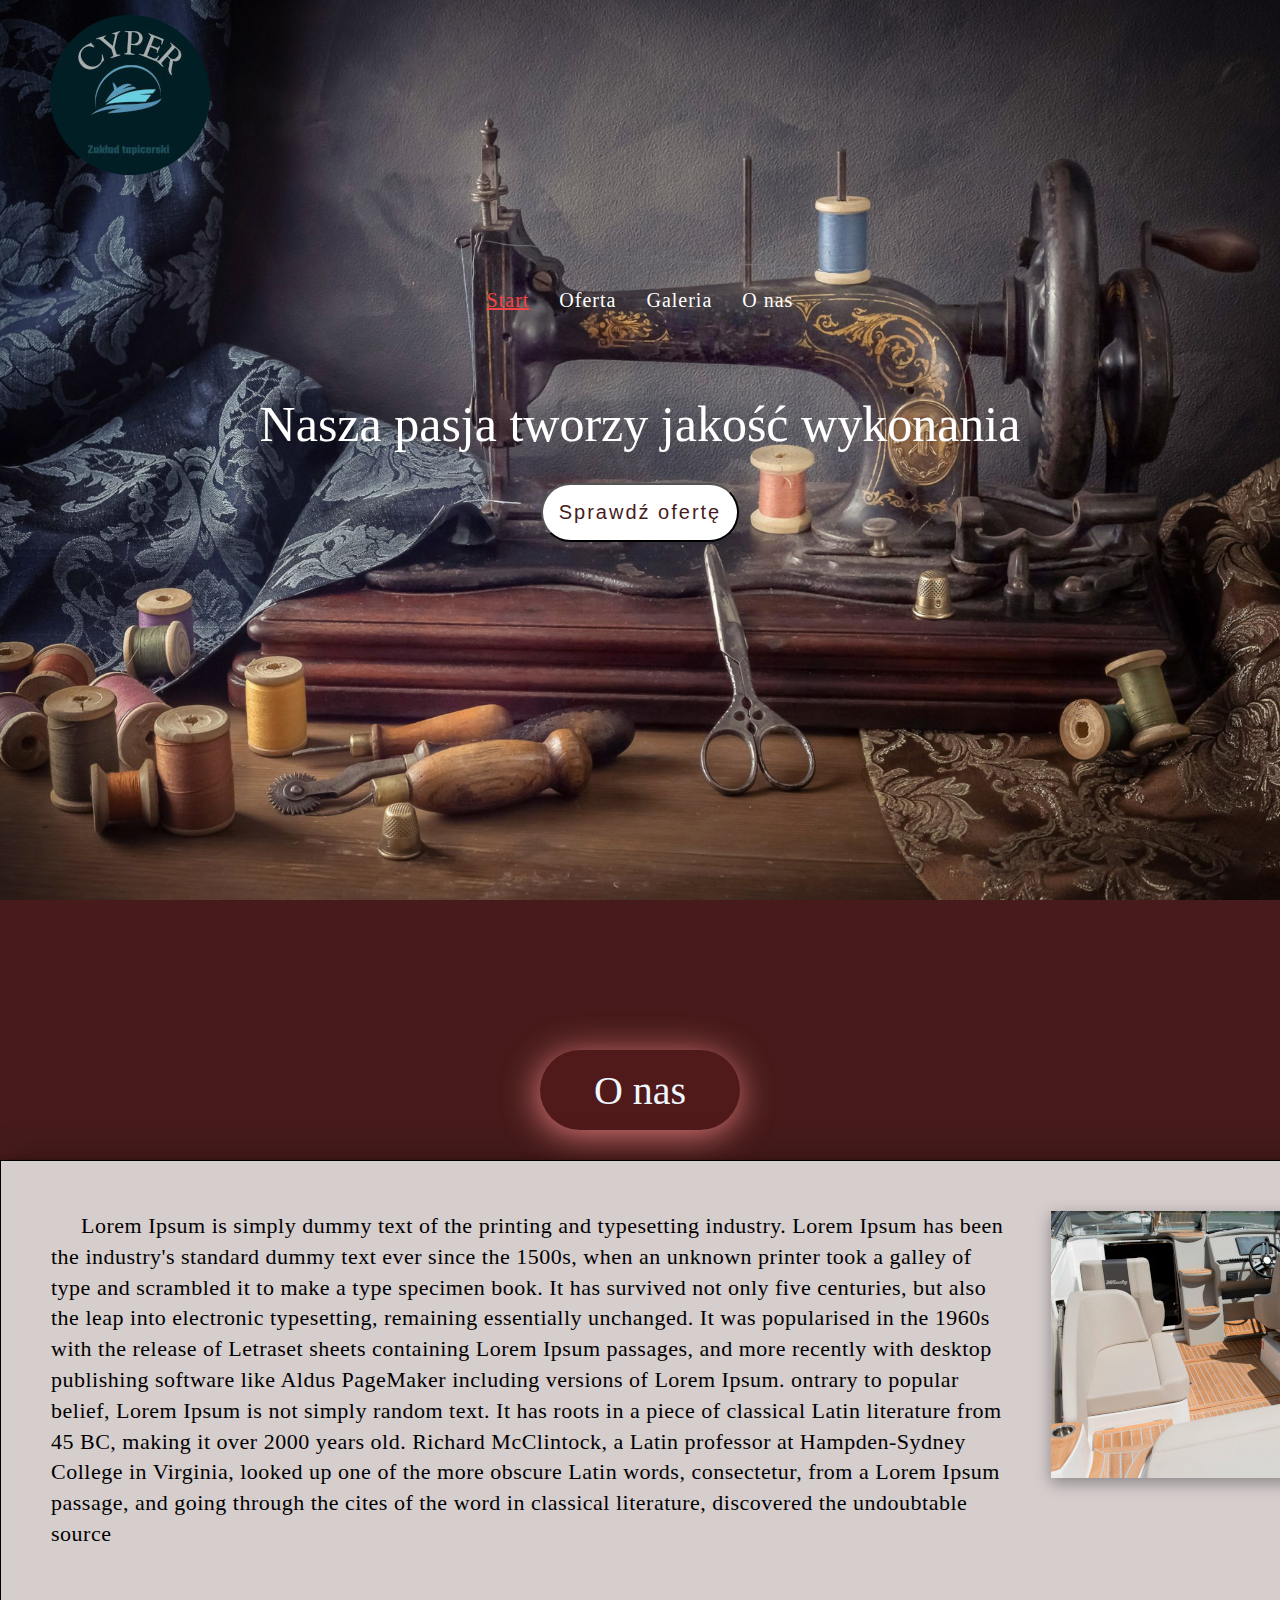
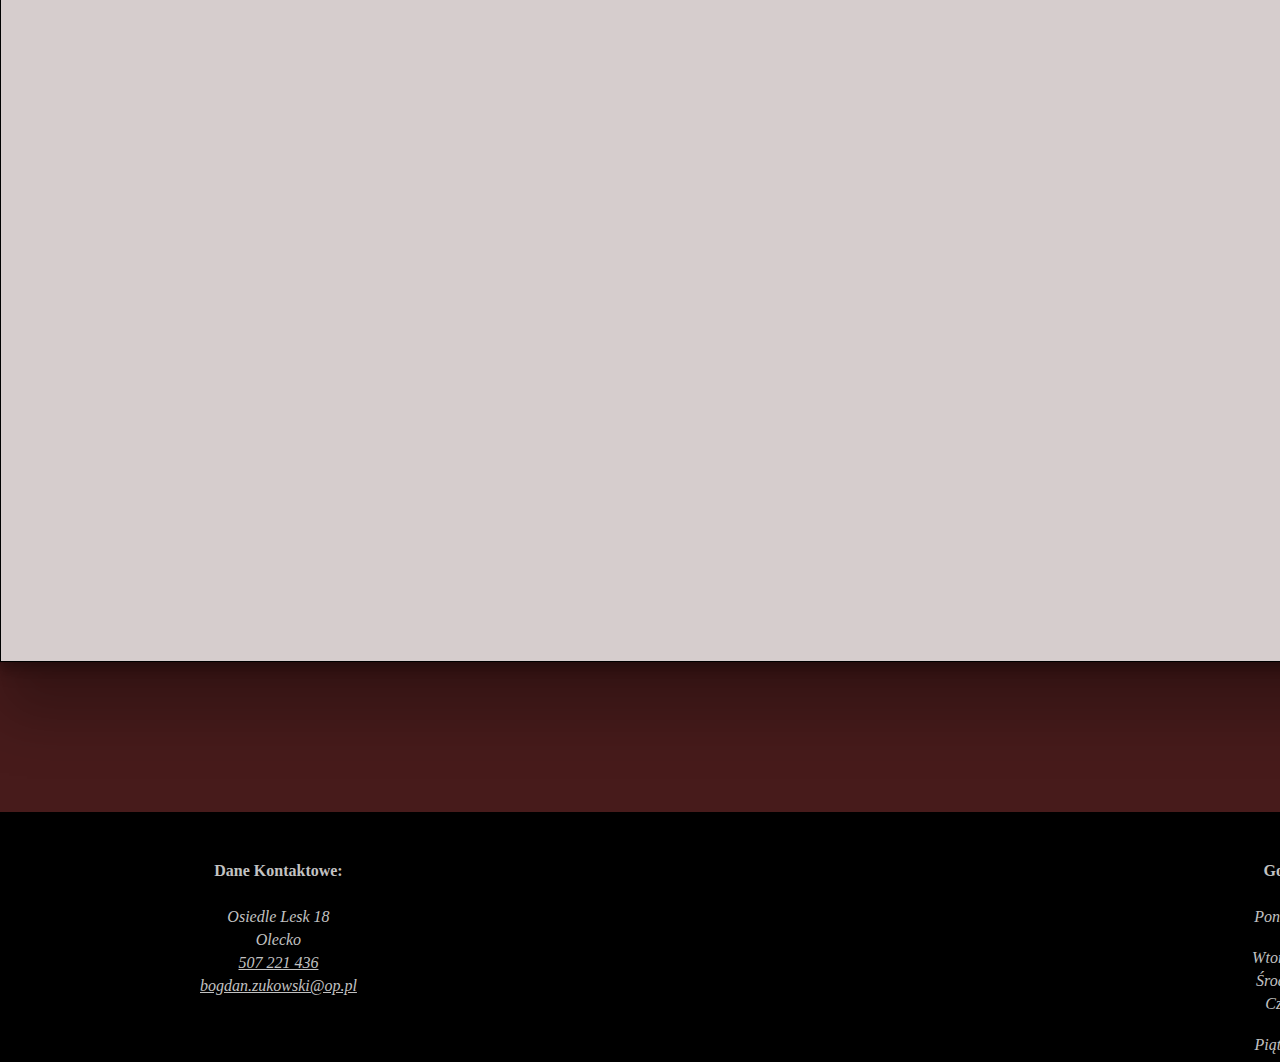
<file: index.html>
<!DOCTYPE html>
<html lang="en">
<head>
    <meta charset="UTF-8">
    <meta http-equiv="X-UA-Compatible" content="IE=edge">
    <meta name="viewport" content="width=device-width, initial-scale=1.0">
    <link rel="stylesheet" href="Main/style.css" type="text/css" />
    <link rel="stylesheet" href="fontello-ca66f85a\css\fontello.css" type="text/css" />
    <title>Document</title>
</head>
<body>
    <div class="page">
        <div class="container">

            <div class="top">

                <div class="logo"><a href="index.html"><img src="Main\cyper.png"></a></div>

                <div class="menu">
                    <a href="index.html"><div class="Offer1">Start</div></a>
                    <a href="offer.html"><div class="Offer">Oferta</div></a> 
                    <a href="galeria.html"><div class="Offer">Galeria</div></a>
                    <a href="#title"><div class="Offer">O nas</div>
                </div>

                <div class="kontakt">
                    <a href="tel:+4824352352">
                    <div class="phone">
                        <i class="Phoneic icon-phone"></i>
                    </div>
                    </a>
                    <a href="https://goo.gl/maps/vvyC2SH4eZUQ7gZk7"target="_blank">
                    <div class="place">
                        <i class="Placeic icon-location"></i> 
                    </div>
                    </a>
                    <a href="https://www.facebook.com/profile.php?id=100087673553054" target="_blank">
                        <div class="facebook">
                        <i class="Fbic icon-facebook"></i>
                    </div>
                    </a>
                </div>
            </div>

            <div class="mid">
                <div class="motto">Nasza pasja tworzy jakość wykonania</div>
                <a href="offer.html"><button class="Check">Sprawdź ofertę</button></a>
            </div>
        </div>
        
        <div id="title">O nas</div>

        <div class="midd">
            <div class="content">
               
                <div class="text">
                    Lorem Ipsum is simply dummy text of the printing and typesetting industry. Lorem Ipsum has been the industry's standard dummy text ever since the 1500s, when an unknown printer took a galley of type and scrambled it to make a type specimen book. It has survived not only five centuries, but also the leap into electronic typesetting, remaining essentially unchanged. It was popularised in the 1960s with the release of Letraset sheets containing Lorem Ipsum passages, and more recently with desktop publishing software like Aldus PageMaker including versions of Lorem Ipsum.
                    ontrary to popular belief, Lorem Ipsum is not simply random text. It has roots in a piece of classical Latin literature from 45 BC, making it over 2000 years old. Richard McClintock, a Latin professor at Hampden-Sydney College in Virginia, looked up one of the more obscure Latin words, consectetur, from a Lorem Ipsum passage, and going through the cites of the word in classical literature, discovered the undoubtable source
                </div>
               <div class="photo">
                <img src="Main/1.jpg">
               </div>
            </div>
        </div>
        <div class="footer">
          <div class="footin">
            <div class="placeFoot">
                <p class="conta">Dane Kontaktowe:</p>
                <br>
                <i class="street">Osiedle Lesk 18</i>
                <i class="street">Olecko</i>
                <a href="tel:+4824352352"><i class="tel">507 221 436</i></a>
                <a href="mailto:bogdan.zukowski@op.pl" target="_blank"><i class="mail">bogdan.zukowski@op.pl</i></a>
            </div>
            <div class="mapouter"><div class="gmap_canvas"><iframe class="gmap_iframe" width="100%" frameborder="0" scrolling="no" marginheight="0" marginwidth="0" src="https://maps.google.com/maps?width=400&amp;height=200&amp;hl=en&amp;q=Cyper Olecko&amp;t=&amp;z=14&amp;ie=UTF8&amp;iwloc=B&amp;output=embed"></iframe><a href="https://formatjson.org/">format json</a></div><style>.mapouter{position:relative;text-align:right;width:60%;height:200px;}.gmap_canvas {overflow:hidden;background:none!important;width:100%;height:200px;}.gmap_iframe {height:200px!important;}</style></div>
                <div class="dayOpen">
                    <p class="hoursOpen">Godziny Otwarcia:</p>
                </br>
                    <i class="hours">Poniedziałek: 10:00 -> 15:00</i>
                    <i class="hours">Wtorek: 10:00 -> 15:00</i>
                    <i class="hours">Środa: 10:00 -> 15:00</i>
                    <i class="hours">Czwartek: 10:00 -> 15:00</i>
                    <i class="hours">Piątek: 10:00 -> 15:00</i>
                </div>
            <div class="cookies">
                <i class="copy">2022 &copy; Cyper</i>
            </div>
          </div>
        </div>
       
    </div>
</body>
</html>
</file>
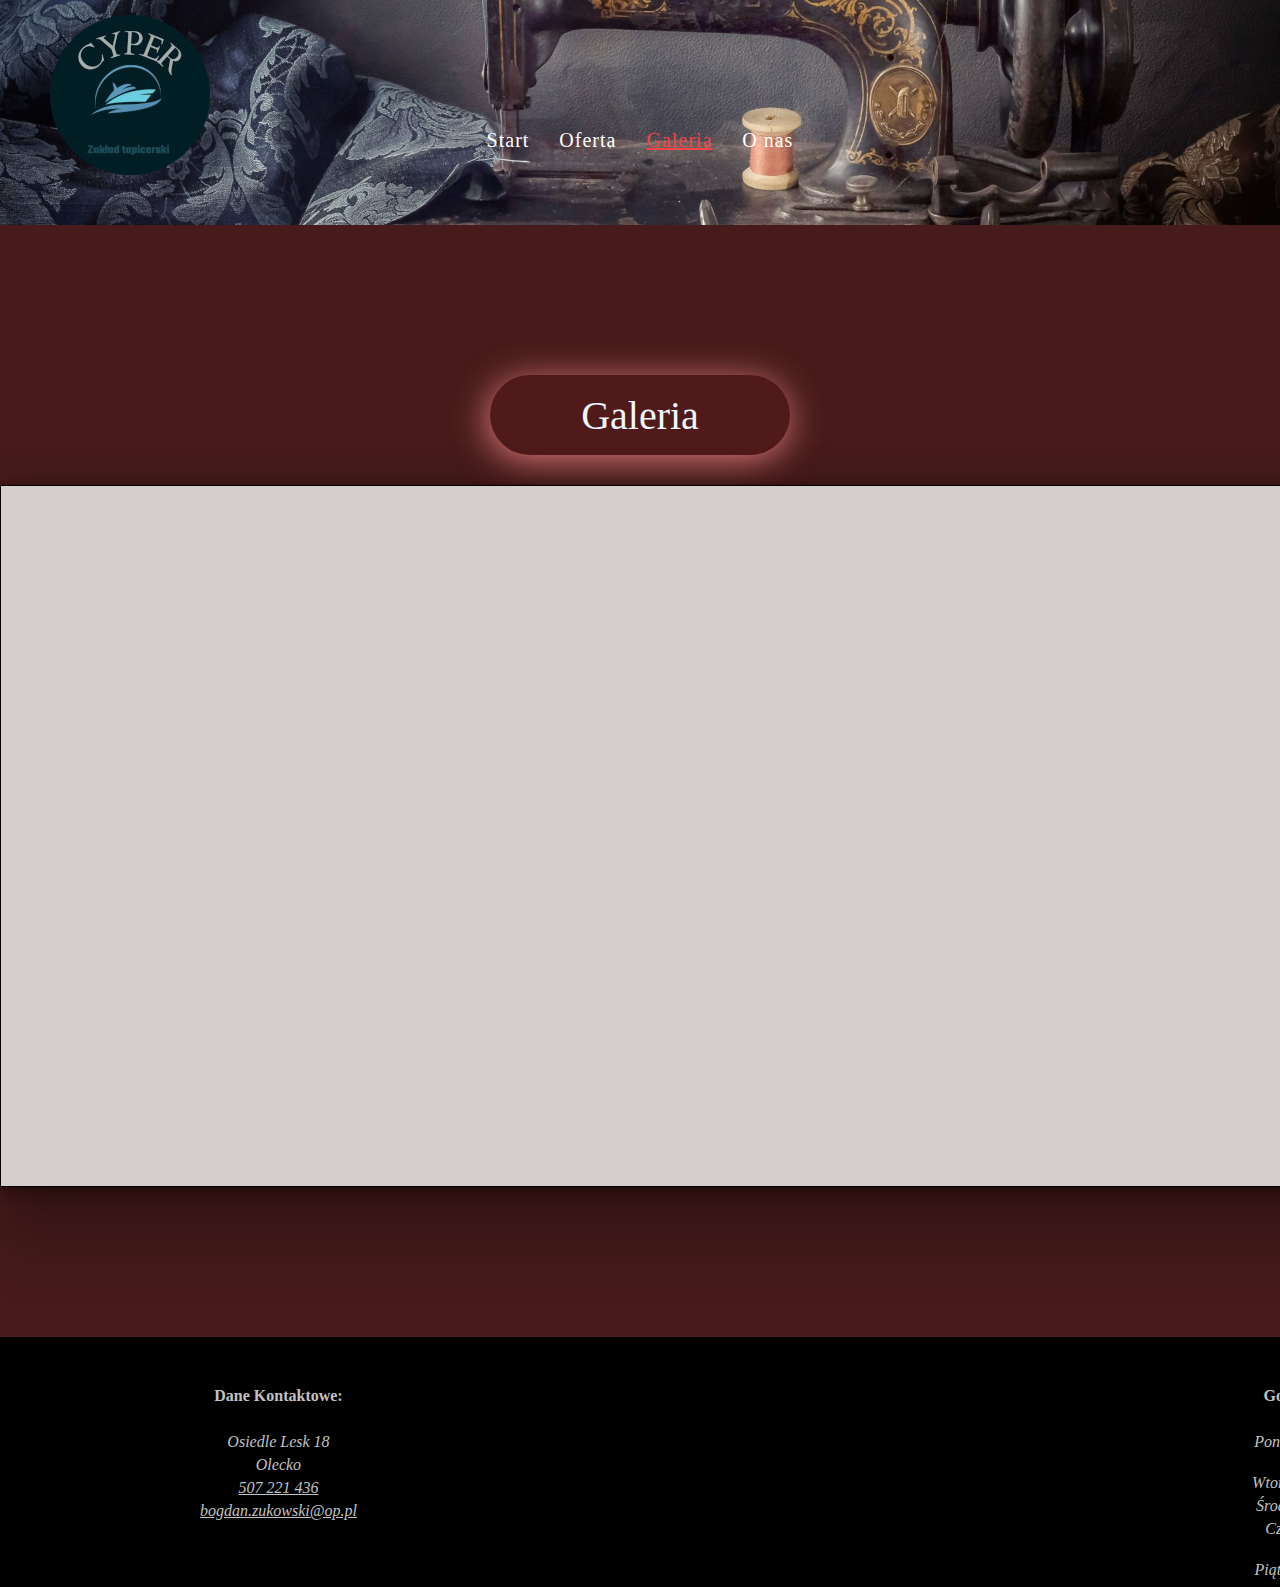
<file: galeria.html>
<!DOCTYPE html>
<html lang="en">
<head>
    <meta charset="UTF-8">
    <meta http-equiv="X-UA-Compatible" content="IE=edge">
    <meta name="viewport" content="width=device-width, initial-scale=1.0">
    <link rel="stylesheet" href="Main/galeria.css" type="text/css" />
    <link rel="stylesheet" href="fontello-ca66f85a\css\fontello.css" type="text/css" />
    <title>Document</title>
</head>
<body>
    <div class="page">
        <div class="container">

            <div class="top">

                <div class="logo"><a href="index.html"><img src="Main\cyper.png"></a></div>

                <div class="menu">
                    <a href="index.html"><div class="Offer">Start</div></a>
                    <a href="offer.html"><div class="Offer">Oferta</div></a> 
                    <a href="galeria.html"><div class="Offer1">Galeria</div></a>
                    <a href="index.html"><div class="Offer">O nas</div></a>
                </div>

                <div class="kontakt"> 
                    <a href="tel:+4824352352">
                    <div class="phone">
                        <i class="Phoneic icon-phone"></i>
                    </div>
                    </a>
                    <a href="https://goo.gl/maps/vvyC2SH4eZUQ7gZk7"target="_blank">
                    <div class="place">
                        <i class="Placeic icon-location"></i> 
                    </div>
                    </a>
                    <a href="https://www.facebook.com/profile.php?id=100087673553054" target="_blank">
                        <div class="facebook">
                        <i class="Fbic icon-facebook"></i>
                    </div>
                    </a>
                </div>
            </div>
        </div>
        
        <div class="title">Galeria</div>

        <div class="midd">
            <div class="content">
               
                <div class="text">
                
            </div>
        </div>
        <div class="footer">
          <div class="footin">
            <div class="placeFoot">
                <p class="conta">Dane Kontaktowe:</p>
                <br>
                <i class="street">Osiedle Lesk 18</i>
                <i class="street">Olecko</i>
                <a href="tel:+4824352352"><i class="tel">507 221 436</i></a>
                <a href="mailto:bogdan.zukowski@op.pl" target="_blank"><i class="mail">bogdan.zukowski@op.pl</i></a>
            </div>
            <div class="mapouter"><div class="gmap_canvas"><iframe class="gmap_iframe" width="100%" frameborder="0" scrolling="no" marginheight="0" marginwidth="0" src="https://maps.google.com/maps?width=400&amp;height=200&amp;hl=en&amp;q=Cyper Olecko&amp;t=&amp;z=14&amp;ie=UTF8&amp;iwloc=B&amp;output=embed"></iframe><a href="https://formatjson.org/">format json</a></div><style>.mapouter{position:relative;text-align:right;width:60%;height:200px;}.gmap_canvas {overflow:hidden;background:none!important;width:100%;height:200px;}.gmap_iframe {height:200px!important;}</style></div>
                <div class="dayOpen">
                    <p class="hoursOpen">Godziny Otwarcia:</p>
                </br>
                    <i class="hours">Poniedziałek: 10:00 -> 15:00</i>
                    <i class="hours">Wtorek: 10:00 -> 15:00</i>
                    <i class="hours">Środa: 10:00 -> 15:00</i>
                    <i class="hours">Czwartek: 10:00 -> 15:00</i>
                    <i class="hours">Piątek: 10:00 -> 15:00</i>
                </div>
            <div class="cookies">
                <i class="copy">2022 &copy; Cyper</i>
            </div>
          </div>
        </div>
       
    </div>
</body>
</html>
</file>
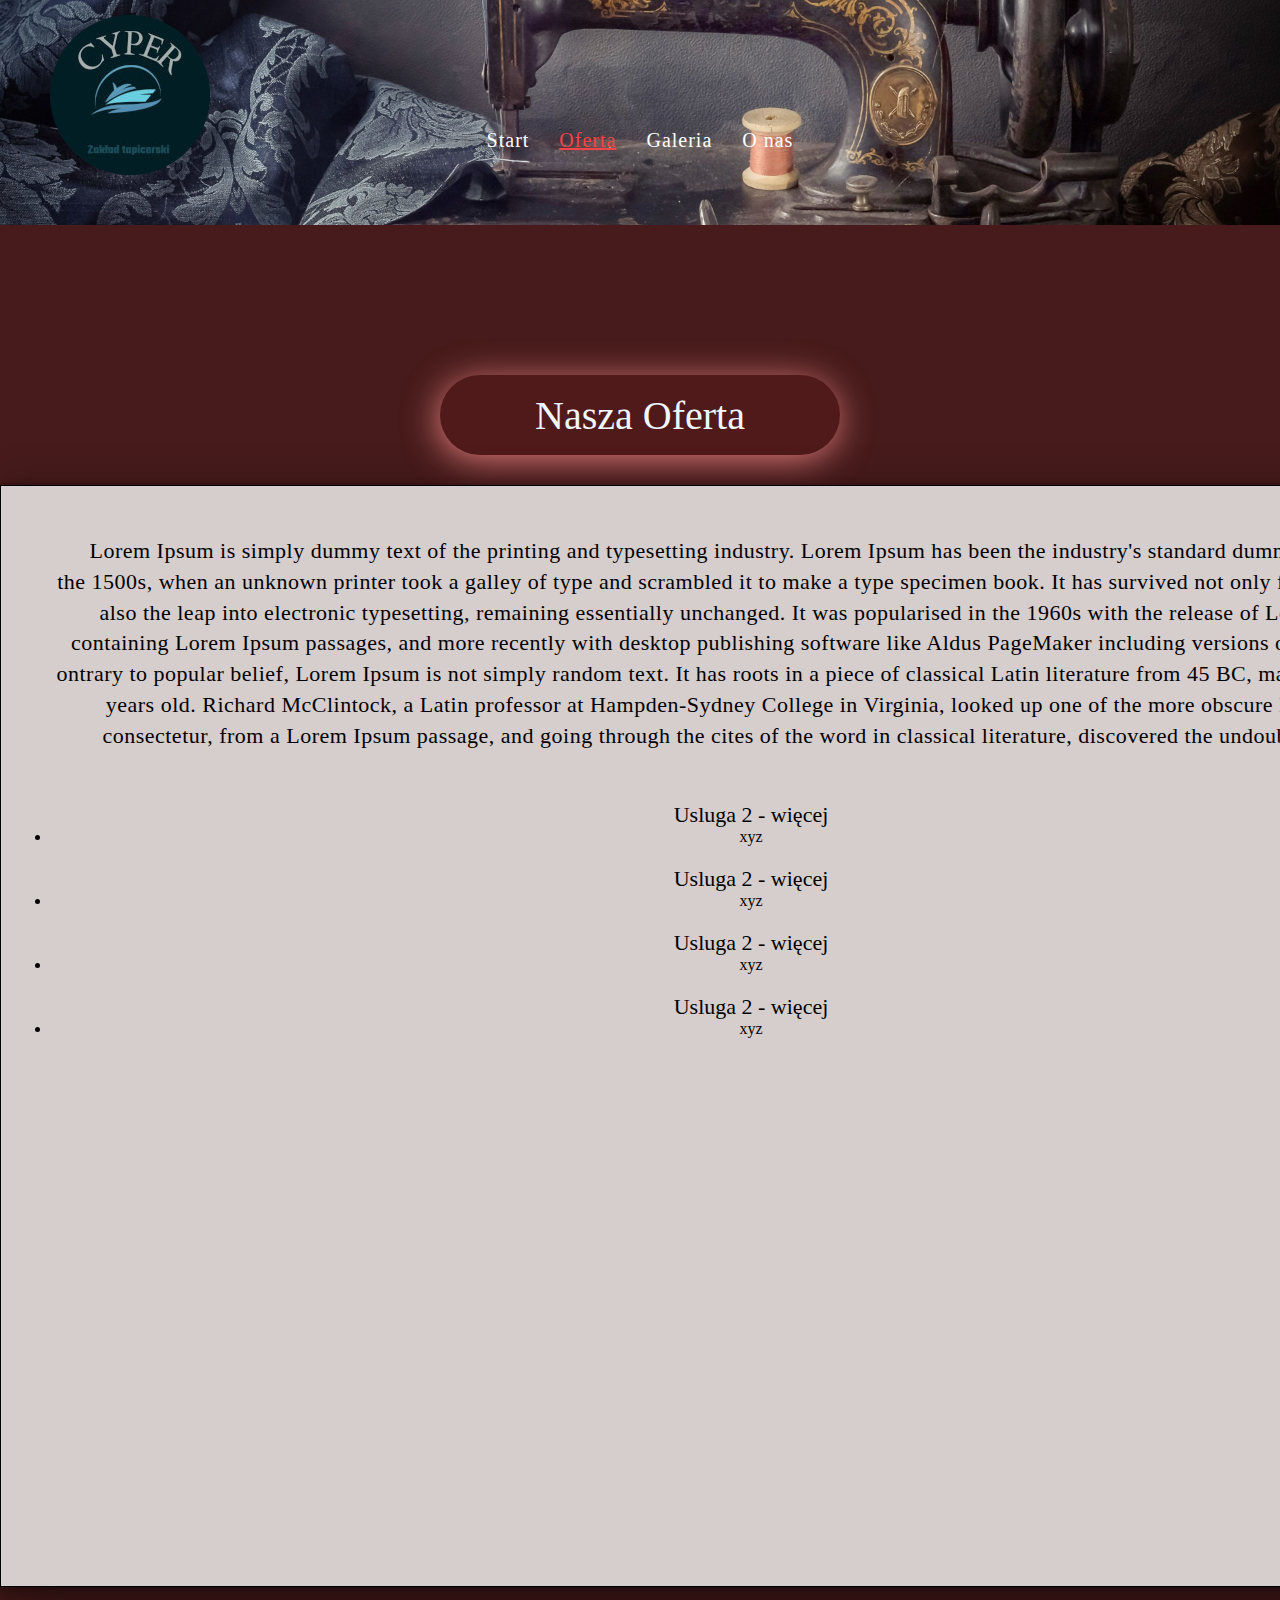
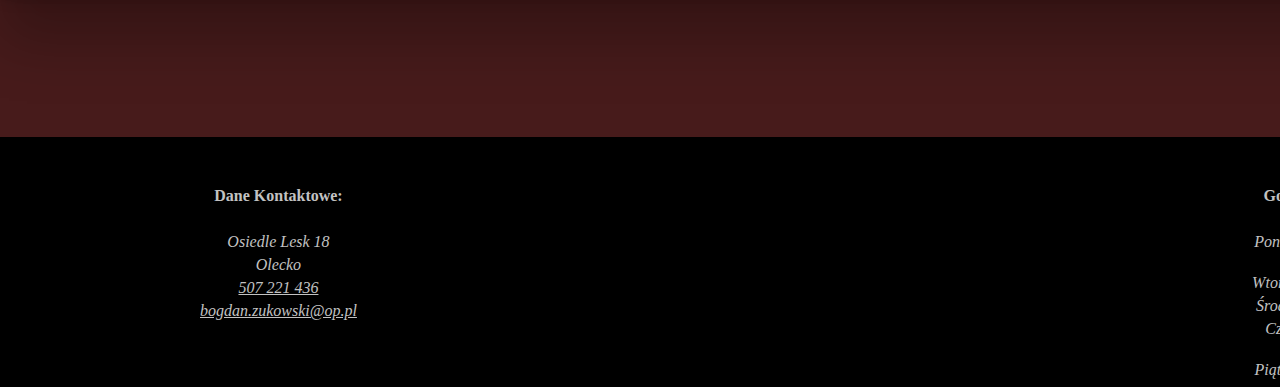
<file: offer.html>
<!DOCTYPE html>
<html lang="en">
<head>
    <meta charset="UTF-8">
    <meta http-equiv="X-UA-Compatible" content="IE=edge">
    <meta name="viewport" content="width=device-width, initial-scale=1.0">
    <link rel="stylesheet" href="Main/offer.css" type="text/css" />
    <link rel="stylesheet" href="fontello-ca66f85a\css\fontello.css" type="text/css" />
    <title>Document</title>
</head>
<body>
    <div class="page">
        <div class="container">

            <div class="top">

                <div class="logo"><a href="index.html"><img src="Main\cyper.png"></a></div>

                <div class="menu">
                    <a href="index.html"><div class="Offer">Start</div></a>
                    <a href="offer.html"><div class="Offer1">Oferta</div></a> 
                    <a href="galeria.html"><div class="Offer">Galeria</div></a>
                    <div class="Offer">O nas</div>
                </div>

                <div class="kontakt"> 
                    <a href="tel:+4824352352">
                    <div class="phone">
                        <i class="Phoneic icon-phone"></i>
                    </div>
                    </a>
                    <a href="https://goo.gl/maps/vvyC2SH4eZUQ7gZk7"target="_blank">
                    <div class="place">
                        <i class="Placeic icon-location"></i> 
                    </div>
                    </a>
                    <a href="https://www.facebook.com/profile.php?id=100087673553054" target="_blank">
                        <div class="facebook">
                        <i class="Fbic icon-facebook"></i>
                    </div>
                    </a>
                </div>
            </div>
        </div>
        
        <div class="title">Nasza Oferta</div>

        <div class="midd">
            <div class="content">
               
                <div class="text">
                    Lorem Ipsum is simply dummy text of the printing and typesetting industry. Lorem Ipsum has been the industry's standard dummy text ever since the 1500s, when an unknown printer took a galley of type and scrambled it to make a type specimen book. It has survived not only five centuries, but also the leap into electronic typesetting, remaining essentially unchanged. It was popularised in the 1960s with the release of Letraset sheets containing Lorem Ipsum passages, and more recently with desktop publishing software like Aldus PageMaker including versions of Lorem Ipsum.
                    ontrary to popular belief, Lorem Ipsum is not simply random text. It has roots in a piece of classical Latin literature from 45 BC, making it over 2000 years old. Richard McClintock, a Latin professor at Hampden-Sydney College in Virginia, looked up one of the more obscure Latin words, consectetur, from a Lorem Ipsum passage, and going through the cites of the word in classical literature, discovered the undoubtable source
                </div>
                <div class="service"></div>
                <ul class="service1">Usluga 2 - więcej</ul>
                   <li class="servinfo">xyz</li>
                <ul class="service1">Usluga 2 - więcej</ul>
                   <li class="servinfo">xyz</li>
                <ul class="service1">Usluga 2 - więcej</ul>
                   <li class="servinfo">xyz</li>
                <ul class="service1">Usluga 2 - więcej</ul>
                   <li class="servinfo">xyz</li>
            </div>
        </div>
        <div class="footer">
          <div class="footin">
            <div class="placeFoot">
                <p class="conta">Dane Kontaktowe:</p>
                <br>
                <i class="street">Osiedle Lesk 18</i>
                <i class="street">Olecko</i>
                <a href="tel:+4824352352"><i class="tel">507 221 436</i></a>
                <a href="mailto:bogdan.zukowski@op.pl" target="_blank"><i class="mail">bogdan.zukowski@op.pl</i></a>
            </div>
            <div class="mapouter"><div class="gmap_canvas"><iframe class="gmap_iframe" width="100%" frameborder="0" scrolling="no" marginheight="0" marginwidth="0" src="https://maps.google.com/maps?width=400&amp;height=200&amp;hl=en&amp;q=Cyper Olecko&amp;t=&amp;z=14&amp;ie=UTF8&amp;iwloc=B&amp;output=embed"></iframe><a href="https://formatjson.org/">format json</a></div><style>.mapouter{position:relative;text-align:right;width:60%;height:200px;}.gmap_canvas {overflow:hidden;background:none!important;width:100%;height:200px;}.gmap_iframe {height:200px!important;}</style></div>
                <div class="dayOpen">
                    <p class="hoursOpen">Godziny Otwarcia:</p>
                </br>
                    <i class="hours">Poniedziałek: 10:00 -> 15:00</i>
                    <i class="hours">Wtorek: 10:00 -> 15:00</i>
                    <i class="hours">Środa: 10:00 -> 15:00</i>
                    <i class="hours">Czwartek: 10:00 -> 15:00</i>
                    <i class="hours">Piątek: 10:00 -> 15:00</i>
                </div>
            <div class="cookies">
                <i class="copy">2022 &copy; Cyper</i>
            </div>
          </div>
        </div>
       
    </div>
</body>
</html>
</file>
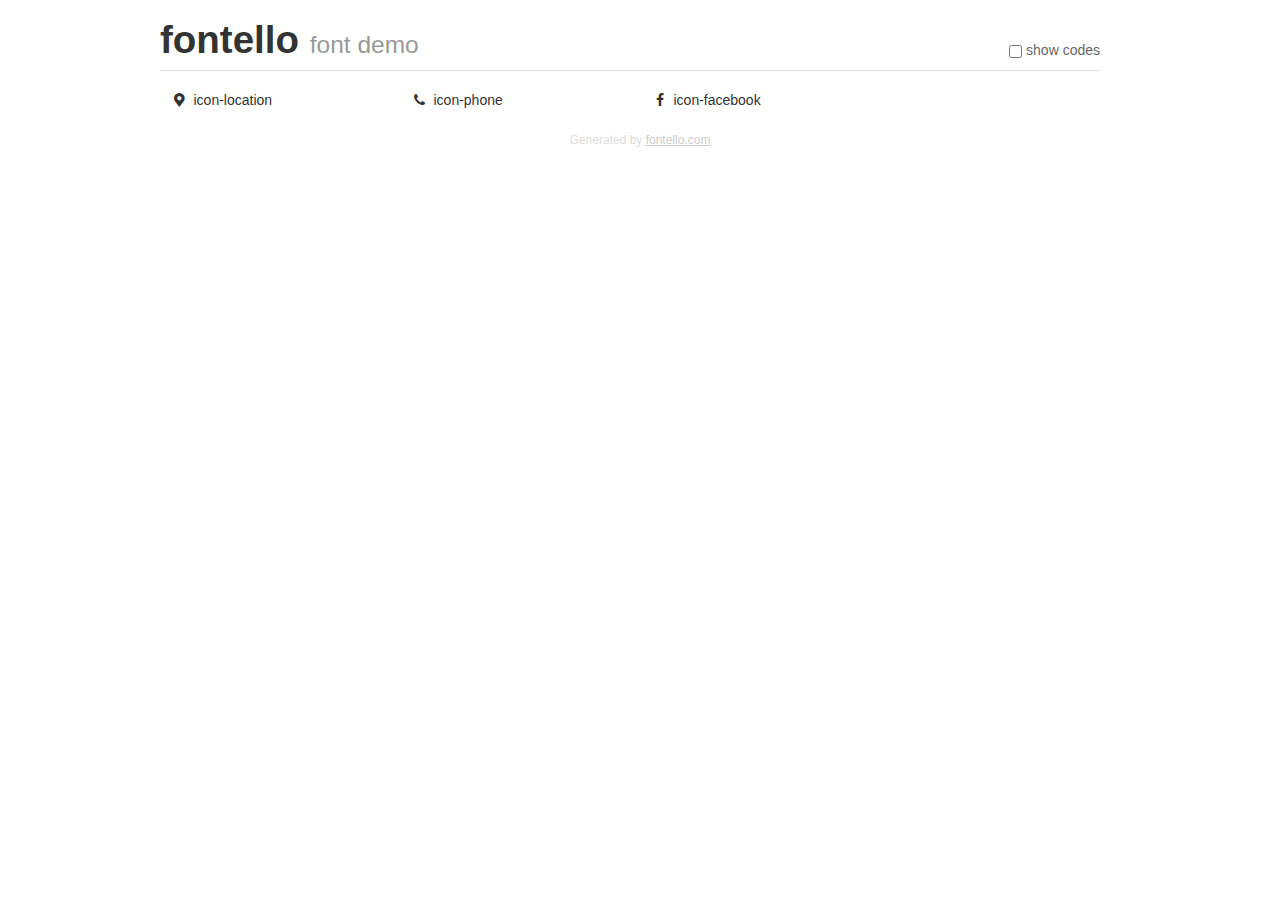
<file: fontello-ca66f85a/demo.html>
<!DOCTYPE html>
<html>
  <head>
  <!--[if lt IE 9]><script language="javascript" type="text/javascript" src="//html5shim.googlecode.com/svn/trunk/html5.js"></script><![endif]-->
  <meta charset="UTF-8">
  <style>
    html {
      font-size: 100%;
      -webkit-text-size-adjust: 100%;
      -ms-text-size-adjust: 100%;
    }
    a:focus {
      outline: thin dotted #333;
      outline: 5px auto -webkit-focus-ring-color;
      outline-offset: -2px;
    }
    a:hover,
    a:active {
      outline: 0;
    }
    input {
      margin: 0;
      font-size: 100%;
      vertical-align: middle;
      *overflow: visible;
      line-height: normal;
    }
    input::-moz-focus-inner {
      padding: 0;
      border: 0;
    }
    body {
      margin: 0;
      font-family: "Helvetica Neue", Helvetica, Arial, sans-serif;
      font-size: 14px;
      line-height: 20px;
      color: #333;
      background-color: #fff;
    }
    a {
      color: #08c;
      text-decoration: none;
    }
    a:hover {
      color: #005580;
      text-decoration: underline;
    }
    .row {
      margin-left: -20px;
      *zoom: 1;
    }
    .row:before,
    .row:after {
      display: table;
      content: "";
      line-height: 0;
    }
    .row:after {
      clear: both;
    }
    .span3 {
      float: left;
      min-height: 1px;
      margin-left: 20px;
      width: 220px;
    }
    .container {
      width: 940px;
      margin-right: auto;
      margin-left: auto;
      *zoom: 1;
    }
    .container:before,
    .container:after {
      display: table;
      content: "";
      line-height: 0;
    }
    .container:after {
      clear: both;
    }
    small {
      font-size: 85%;
    }
    h1 {
      margin: 10px 0;
      font-family: inherit;
      font-weight: bold;
      line-height: 20px;
      color: inherit;
      text-rendering: optimizelegibility;
      line-height: 40px;
      font-size: 38.5px;
    }
    h1 small {
      font-weight: normal;
      line-height: 1;
      color: #999;
      font-size: 24.5px;
    }

    body {
      margin-top: 90px;
    }
    .header {
      position: fixed;
      top: 0;
      left: 50%;
      margin-left: -480px;
      background-color: #fff;
      border-bottom: 1px solid #ddd;
      padding-top: 10px;
      z-index: 10;
    }
    .footer {
      color: #ddd;
      font-size: 12px;
      text-align: center;
      margin-top: 20px;
    }
    .footer a {
      color: #ccc;
      text-decoration: underline;
    }
    .the-icons {
      font-size: 14px;
      line-height: 24px;
    }
    .switch {
      position: absolute;
      right: 0;
      bottom: 10px;
      color: #666;
    }
    .switch input {
      margin-right: 0.3em;
    }
    .codesOn .i-name {
      display: none;
    }
    .codesOn .i-code {
      display: inline;
    }
    .i-code {
      display: none;
    }
    @font-face {
      font-family: 'fontello';
      src: url('./font/fontello.eot?34163892');
      src: url('./font/fontello.eot?34163892#iefix') format('embedded-opentype'),
           url('./font/fontello.woff?34163892') format('woff'),
           url('./font/fontello.ttf?34163892') format('truetype'),
           url('./font/fontello.svg?34163892#fontello') format('svg');
      font-weight: normal;
      font-style: normal;
    }
    .demo-icon {
      font-family: "fontello";
      font-style: normal;
      font-weight: normal;
      speak: never;
     
      display: inline-block;
      text-decoration: inherit;
      width: 1em;
      margin-right: .2em;
      text-align: center;
      /* opacity: .8; */
     
      /* For safety - reset parent styles, that can break glyph codes*/
      font-variant: normal;
      text-transform: none;
     
      /* fix buttons height, for twitter bootstrap */
      line-height: 1em;
     
      /* Animation center compensation - margins should be symmetric */
      /* remove if not needed */
      margin-left: .2em;
     
      /* You can be more comfortable with increased icons size */
      /* font-size: 120%; */
     
      /* Font smoothing. That was taken from TWBS */
      -webkit-font-smoothing: antialiased;
      -moz-osx-font-smoothing: grayscale;
     
      /* Uncomment for 3D effect */
      /* text-shadow: 1px 1px 1px rgba(127, 127, 127, 0.3); */
    }
    </style>
    <link rel="stylesheet" href="css/animation.css"><!--[if IE 7]><link rel="stylesheet" href="css/" + font.fontname + "-ie7.css"><![endif]-->
    <script>
      function toggleCodes(on) {
        var obj = document.getElementById('icons');
      
        if (on) {
          obj.className += ' codesOn';
        } else {
          obj.className = obj.className.replace(' codesOn', '');
        }
      }
    </script>
  </head>
  <body>
    <div class="container header">
      <h1>fontello <small>font demo</small></h1>
      <label class="switch">
        <input type="checkbox" onclick="toggleCodes(this.checked)">show codes
      </label>
    </div>
    <div class="container" id="icons">
      <div class="row">
        <div class="span3" title="Code: 0xe800">
          <i class="demo-icon icon-location">&#xe800;</i> <span class="i-name">icon-location</span><span class="i-code">0xe800</span>
        </div>
        <div class="span3" title="Code: 0xe801">
          <i class="demo-icon icon-phone">&#xe801;</i> <span class="i-name">icon-phone</span><span class="i-code">0xe801</span>
        </div>
        <div class="span3" title="Code: 0xf09a">
          <i class="demo-icon icon-facebook">&#xf09a;</i> <span class="i-name">icon-facebook</span><span class="i-code">0xf09a</span>
        </div>
      </div>
    </div>
    <div class="container footer">Generated by <a href="https://fontello.com">fontello.com</a></div>
  </body>
</html>
</file>
<file: Main/style.css>
* {
    margin: 0px 0px;
    padding: 0px 0px;
}

html {
    scroll-behavior: smooth;
  }

body
{
    margin-left: auto;
    margin-right: auto;
    background-color: rgb(71, 27, 27);
    height: 100%;
    text-align:center;
    width:100%;
}

.mid a
{
    text-decoration: none;
}

.page
{
  min-height: 100%;
  height: auto !important;
  height: 100%;
  margin-bottom:-29px
}

.container
{
    height: 100vh;
    overflow: hidden;
    background-size:cover;
    background-position: center;
    background-image: url('sewing.jpeg');
    
}



.top
{
    height: 20vh;
     
}

.logo
{
    margin-top:15px;
    margin-left: 30px;
    width:200px;
    text-align: center;
    
}

.menu
{
    display: flex;
    flex-direction:row;
    margin-left: auto;
    margin-right: auto;
    text-align: center;
    justify-content: center;
    height: 5vh;
    margin-top:100px;
    letter-spacing: 1px;
    padding:10px;
    gap:30px;
    color:rgb(255, 255, 255);
    font-size: 20px;
}


.Offer
{
    list-style-type: none;
    cursor: pointer;
    
}

.Offer:hover
{
    text-decoration: underline;
    color:#f44546;
    transition: all 0.5s ease-out;
}

.menu a
{
    text-decoration:none;
    color:rgb(255, 255, 255);
}

.Offer1
{
    text-decoration: underline;
    color:#f44546;
    transition: all 0.5s ease-out;
}

.kontakt
{   
    display: flex;
    flex-direction: column;
    position: relative;
    bottom: 300px;
    left:920px;
    display: flex;
    text-align: center;
    align-items: center;
    justify-content: center;
    margin-right: 30px;
    flex:right;
    margin-bottom: 100px;
    gap:10px;

}

.phone
{
    display: flex;
    width:60px;
    height:60px;
    align-items:center;
    text-align: center;
    justify-content: center;
     border-radius: 50%;
     border:1px solid white;
}

.phone:hover
{
    transition: all 0.5s ease-in;
    cursor: pointer;
    background-color: rgb(128, 51, 51);;
}

.place:hover
{
    transition: all 0.5s ease-in;
    cursor: pointer;
    background-color: #1a8f56;
}

.facebook:hover
{
    transition: all 0.5s ease-in;
    cursor: pointer;
    background-color: #4267B2;
    
}

.place
{
    display: flex;
    align-items:center;
    text-align: center;
    justify-content: center;
    width:60px;
    height:60px;
    border-radius: 50%;
    border:1px solid white;
}

.facebook
{
    width:60px;
    height:60px;
    border-radius: 50%;
    display: flex;
    align-items:center;
    text-align: center;
    justify-content: center;
    border:1px solid white;
}

.Phoneic
{
    font-size: 25px;
    color:white;
}

.Placeic
{
    font-size: 25px;
    color:#f44546;
    
}

.Fbic
{
    font-size: 25px;
    color:white;
}



.motto
{
    font-size: 50px;
    color:white;
    text-align: center;
    margin-top:200px;
    
}

.Check
{
    display:flex;
    text-align: center;
    align-items: center;
    justify-content: center;
    background: #ffffff;
    color:rgb(71, 27, 27);
    padding: 1rem;
    border-radius:100px;
    letter-spacing: 2px;
    margin-left: auto;
    margin-right: auto;
    font-size: 20px;
    margin-top: 30px;
}

.Check:hover
{
    background-color: rgb(71, 27, 27);
    cursor: pointer;
    color:bisque;
    transition: all 1s ease-in-out;
}

#title
{
   color:aliceblue;
   -webkit-box-shadow: -2px 5px 35px 0px rgb(255, 255, 255);
   -moz-box-shadow: -2px 5px 35px 0px rgb(173, 76, 76);
   box-shadow: -2px 5px 35px 0px rgb(223, 123, 123);
   background-color:#501a1a;
   margin-left: auto;
   margin-right: auto;
   margin-top: 150px;
   width:200px;
   height:80px;
   border-radius: 100px;
   display: flex;
   text-align: center;
   justify-content: center;
   align-items: center;
   font-size: 40px;
   animation:color ease-in-out;
   animation-duration:5s;
   animation-iteration-count: infinite;
   animation-delay: 2s;
}

@keyframes color
{
    0%{background-color: #501a1a;
       color:rgb(247, 232, 214);}
   100%{background-color: rgb(71, 27, 27);
        color:bisque;}
}


.content
{
   display: flex;  
   padding:50px;
   width:1400px;
   height:1000px;
   background-color: #d6cdcd;
   margin-left: auto;
   margin-right: auto;
   margin-top: 30px;
   border:1px solid rgb(0, 0, 0);
   box-shadow: rgba(0, 0, 0, 0.25) 0px 54px 55px, rgba(0, 0, 0, 0.12) 0px -12px 30px, rgba(0, 0, 0, 0.12) 0px 4px 6px, rgba(0, 0, 0, 0.17) 0px 12px 13px, rgba(0, 0, 0, 0.09) 0px -3px 5px;
}



.text
{
    display: flex;
    margin-right:35px;
    text-align: left;
    font-size: 22px;
    float:left;
    letter-spacing: 0.5px;
    line-height: 140%;
    text-indent: 30px;
}

.photo
{
    float:left;
    width:400px;
    height: 267px;
    box-shadow: rgba(0, 0, 0, 0.35) 0px 5px 15px;
}



.footer
{
    width: 100%;
    margin-top: 150px;
    height: 250px;
    background-color: black;
    display: flex;
    clear:both;
    size-adjust:initial;
}


.copy
{
    color: rgb(194, 194, 194);
    float:left;
    margin-top: 130px;
}

.data
{
    color:rgb(194, 194, 194);
    float:left;

}

.placeFoot
{
    color:rgb(194, 194, 194);
    display: flex;
    flex-direction: column;
    width:300px;
    float:left;
    margin-top: 50px;
    margin-left: 200px;
    margin-right: 200px;
    gap:5px;

}

.dayOpen
{
    display: flex;
    flex-direction: column;
    width:340px;
    margin-top: 50px;
    margin-left: 200px;
    gap:5px;
    color:rgb(194, 194, 194);
}

.mapouter
{
    color:rgb(194, 194, 194);
    width:200px;
    height: 100px;
    margin-top: 25px;
}

.cookies
{
    display: flex;
    flex-direction: column;
    width:250px;
    float:right;
    margin-top: 90px;
    margin-left: 150px;
    gap:10px;
    color:rgb(194, 194, 194);

}

.infocook
{
    text-decoration:underline;
}

.Warning
{
    text-decoration:underline;
}

.conta
{
    font-weight: bold;
}

.hoursOpen
{
    font-weight: bold;
}

.footin
{
    display: flex;
    margin-left: auto;
    margin-right: auto;
}



.placeFoot a
{
    
    color:rgb(194, 194, 194);
}


@media screen and (max-width:600px)
{
    * {
        margin: 0px 0px;
        padding: 0px 0px;
    }
body
{
   background:rgb(71, 27, 27);
   width:100%; 
}

.page
{
  min-height: 100%;
  height: auto !important;
  height: 100%;
  margin-bottom:-29px
}

.container
{
    height: 100vh;
    overflow: hidden;
    background-size:cover;
    background-position: center;
    background-image: url('sewing.jpeg');
}

.top
{
    height: 40vh;
    width: 100%;
    
}

.logo
{
    margin-left:auto;
    margin-right: auto;
    margin-top: 40px;
    height: 170px;
    width:170px;
    display: flex;
    justify-content: center;
    align-items: center;
}

.menu
{
    margin-top:80px;
    display: flex;
    flex-direction:row;
    gap:20px;
    margin-left: auto;
    margin-right: auto;
    font-size:20px;
    color:white;
    text-align: center;
    justify-content: center;
    letter-spacing: 1px;
    width:100%;
}

.menu a
{
    text-decoration: none;
    color:white;
}

.kontakt
{   
    display: flex;
    flex-direction: row;
    position: sticky;
    margin-left: auto;
    margin-right: auto;
    margin-top: 50px;
}


.phone
{
    display: flex;
    width:40px;
    height:40px;
    border-radius: 50%;
    border:1px solid white;
    align-items: center;
    text-align: center;
    justify-content: center;
    animation:color1 ease-in;
    animation-duration: 5s;
    animation-delay: 2s;
    animation-fill-mode: both;
}

@keyframes color1
{
    0%{}
   100%{background-color:rgb(128, 51, 51);}
   
}

.place
{
    display: flex;
    width:40px;
    height:40px;
    border-radius: 50%;
    border:1px solid white;
    align-items: center;
    text-align: center;
    justify-content: center;
    animation:color2 ease-in;
    animation-duration: 5s;
    animation-delay: 2s;
    animation-fill-mode: both;
}

@keyframes color2
{
   0%{}
   100%{background-color: #1a8f56;}
}


.facebook
{
    display: flex;
    width:40px;
    height:40px;
    border-radius: 50%;
    border:1px solid white;
    align-items: center;
    text-align: center;
    justify-content: center;
    animation:color3 ease-in;
    animation-duration: 5s;
    animation-delay: 2s;
    animation-fill-mode: both;
}

@keyframes color3
{
   0%{}
   100%{background-color:#4267B2;}
}

.Phoneic
{
    font-size: 20px;
    color:white;
}

.Placeic
{
    font-size: 20px;
    color:#f44546;
    
}

.Fbic
{
    font-size: 20px;
    color:white;
}


.motto
{
    font-size: 30px;
    color:white;
    text-align: center;
    margin-top:150px;
    letter-spacing: 1px;
    
}

.Check
{
    display:flex;
    text-align: center;
    align-items: center;
    justify-content: center;
    background-color: rgb(71, 27, 27);
    color:bisque;
    padding: 1rem;
    border-radius:100px;
    letter-spacing: 2px;
    margin-left: auto;
    margin-right: auto;
    font-size: 20px;
    margin-top: 30px;
}

.mid a
{
    text-decoration: none;
}

#title
{
   color:aliceblue;
   -webkit-box-shadow: -2px 5px 35px 0px rgb(255, 255, 255);
   -moz-box-shadow: -2px 5px 35px 0px rgb(173, 76, 76);
   box-shadow: -2px 5px 35px 0px rgb(223, 123, 123);
   background-color:rgb(71, 27, 27);
   margin-left: auto;
   margin-right: auto;
   margin-top: 150px;
   width:200px;
   height:80px;
   border-radius: 100px;
   display: flex;
   text-align: center;
   justify-content: center;
   align-items: center;
   font-size: 40px;
   animation:color ease-in-out;
   animation-duration:5s;
   animation-iteration-count: infinite;
   animation-delay: 2s;
}



.content
{
   display: flex;
   flex-direction: column;
   padding:18px;
   width:90%;
   height:1000px;
   background-color: #d6cdcd;
   margin-left: auto;
   margin-right: auto;
   margin-top: 30px;
   border:1px solid rgb(0, 0, 0);
   box-shadow: rgba(0, 0, 0, 0.25) 0px 54px 55px, rgba(0, 0, 0, 0.12) 0px -12px 30px, rgba(0, 0, 0, 0.12) 0px 4px 6px, rgba(0, 0, 0, 0.17) 0px 12px 13px, rgba(0, 0, 0, 0.09) 0px -3px 5px;
}

.text
{
    margin-left: auto;
    margin-right: auto;
    display: flex;
    text-align: left;
    font-size: 16px;
    letter-spacing: 0.5px;
    line-height: 140%;
    text-indent: 30px;
}

.photo
{
    width:300px;
    margin-top: 30px;
    margin-left: auto;
    margin-right: auto;
    height:200px;
    box-shadow: rgba(0, 0, 0, 0.35) 0px 5px 15px;
}
.photo img
{
    width:300px;
}

.footer
{
    width: 100%;
    margin-top: 150px;
    height: 850px;
    background-color: black;
    display: flex;
    flex-direction: column;
}

.footin
{
    display: flex;
    flex-direction: column;
    margin-left: auto;
    margin-right: auto;
    text-align: center;
}

.placeFoot
{
    color:rgb(194, 194, 194);
    display: flex;
    flex-direction: column;
    margin-top: 50px;
    margin-left: auto;
    margin-right: auto;
    gap:5px;
    text-align: center;
}

.dayOpen
{
    display: flex;
    flex-direction: column;
    margin-left: auto;
    margin-right: auto;
    clear:both;
    margin-top: 60px;
    color:rgb(194, 194, 194);
    text-align: center;
    height: 100px;
}

.mapouter
{
    display: flex;
    color:rgb(194, 194, 194);
    width:300px;
    height: 100px;
    margin-top:60px;
    margin-left: auto;
    margin-right: auto;
}

.cookies
{
    margin-top:20px;
    color:rgb(194, 194, 194);
    width:200px;
    margin-left: auto;
    margin-right: auto;
}

.infocook
{
    text-decoration:underline;
}



.hoursOpen
{
    font-weight: bold;
}

.placeFoot a
{
    
    color:rgb(194, 194, 194);
}

.Offer1
{
    text-decoration: underline;
    color:#f44546;
    transition: all 0.5s ease-out;
}

}
</file>
<file: Main/galeria.css>
* {
    margin: 0px 0px;
    padding: 0px 0px;
}


body
{
    margin-left: auto;
    margin-right: auto;
    background-color: rgb(71, 27, 27);
    height: 100%;
    text-align:center;
    width:100%;
}

.page
{
  min-height: 100%;
  height: auto !important;
  height: 100%;
  margin-bottom:-29px
}

.container
{
    height: 25vh;
    overflow: hidden;
    background-size:cover;
    background-position: center;
    background-image: url('sewing.jpeg');
    
}

.top
{
    height: 20vh;
     
}

.logo
{
    margin-top:15px;
    margin-left: 30px;
    width:200px;
    text-align: center;
    
}

.menu
{
    position: relative;
    bottom:60px;
    display: flex;
    flex-direction:row;
    margin-left: auto;
    margin-right: auto;
    text-align: center;
    justify-content: center;
    height: 5vh;
    letter-spacing: 1px;
    padding:10px;
    gap:30px;
    color:rgb(255, 255, 255);
    font-size: 20px;
}



.Offer
{
    
    cursor: pointer;
    
}

.Offer:hover
{
    text-decoration: underline;
    color:#f44546;
}

.Offer1
{
    text-decoration: underline;
    color:#f44546;
}




.menu a
{
    text-decoration:none;
    color:rgb(255, 255, 255);
}



.kontakt
{   
    width:100px;
    display: flex;
    flex-direction: column;
    position: relative;
    bottom: 230px;
    left:1800px;
    display: flex;
    text-align: center;
    align-items: center;
    justify-content: center;
    margin-right: 30px;
    flex:right;
    margin-bottom: 100px;
    gap:10px;

}

.phone
{
    display: flex;
    width:60px;
    height:60px;
    align-items:center;
    text-align: center;
    justify-content: center;
     border-radius: 50%;
     border:1px solid white;
}

.phone:hover
{
    transition: all 0.5s ease-in;
    cursor: pointer;
    background-color: rgb(128, 51, 51);;
}

.place:hover
{
    transition: all 0.5s ease-in;
    cursor: pointer;
    background-color: #1a8f56;
}

.facebook:hover
{
    transition: all 0.5s ease-in;
    cursor: pointer;
    background-color: #4267B2;
    
}

.place
{
    display: flex;
    align-items:center;
    text-align: center;
    justify-content: center;
    width:60px;
    height:60px;
    border-radius: 50%;
    border:1px solid white;
}

.facebook
{
    width:60px;
    height:60px;
    border-radius: 50%;
    display: flex;
    align-items:center;
    text-align: center;
    justify-content: center;
    border:1px solid white;
}

.Phoneic
{
    font-size: 25px;
    color:white;
}

.Placeic
{
    font-size: 25px;
    color:#f44546;
    
}

.Fbic
{
    font-size: 25px;
    color:white;
}



.motto
{
    font-size: 50px;
    color:white;
    text-align: center;
    margin-top:200px;
    
}

.Check
{
    display:flex;
    text-align: center;
    align-items: center;
    justify-content: center;
    background: #ffffff;
    color:rgb(71, 27, 27);
    padding: 1rem;
    border-radius:100px;
    letter-spacing: 2px;
    margin-left: auto;
    margin-right: auto;
    font-size: 20px;
    margin-top: 30px;
}

.Check:hover
{
    background-color: rgb(71, 27, 27);
    cursor: pointer;
    color:bisque;
    transition: all 1s ease-in-out;
}

.title
{
   color:aliceblue;
   -webkit-box-shadow: -2px 5px 35px 0px rgb(255, 255, 255);
   -moz-box-shadow: -2px 5px 35px 0px rgb(173, 76, 76);
   box-shadow: -2px 5px 35px 0px rgb(223, 123, 123);
   background-color:#501a1a;
   margin-left: auto;
   margin-right: auto;
   margin-top: 150px;
   width:300px;
   height:80px;
   border-radius: 100px;
   display: flex;
   text-align: center;
   justify-content: center;
   align-items: center;
   font-size: 40px;
   animation:color ease-in-out;
   animation-duration:5s;
   animation-iteration-count: infinite;
   animation-delay: 2s;
}

@keyframes color
{
    0%{background-color: #501a1a;
       color:rgb(247, 232, 214);}
   100%{background-color: rgb(71, 27, 27);
        color:bisque;}
}


.content
{
   padding:50px;
   width:1400px;
   height:600px;
   background-color: #d6cdcd;
   margin-left: auto;
   margin-right: auto;
   margin-top: 30px;
   border:1px solid rgb(0, 0, 0);
   box-shadow: rgba(0, 0, 0, 0.25) 0px 54px 55px, rgba(0, 0, 0, 0.12) 0px -12px 30px, rgba(0, 0, 0, 0.12) 0px 4px 6px, rgba(0, 0, 0, 0.17) 0px 12px 13px, rgba(0, 0, 0, 0.09) 0px -3px 5px;
}



.text
{
    text-align:center;
    font-size: 22px;
    letter-spacing: 0.5px;
    line-height: 140%;
    text-indent: 30px;
}

.service
{
    margin-top: 50px;
}

.service1
{
    font-size: 22px;
    margin-top: 20px;
}



.footer
{
    width: 100%;
    margin-top: 150px;
    height: 250px;
    background-color: black;
    display: flex;
    clear:both;
    size-adjust:initial;
}


.copy
{
    color: rgb(194, 194, 194);
    float:left;
    margin-top: 130px;
}

.data
{
    color:rgb(194, 194, 194);
    float:left;

}

.placeFoot
{
    color:rgb(194, 194, 194);
    display: flex;
    flex-direction: column;
    width:300px;
    float:left;
    margin-top: 50px;
    margin-left: 200px;
    margin-right: 200px;
    gap:5px;

}

.dayOpen
{
    display: flex;
    flex-direction: column;
    width:340px;
    margin-top: 50px;
    margin-left: 200px;
    gap:5px;
    color:rgb(194, 194, 194);
}

.mapouter
{
    color:rgb(194, 194, 194);
    width:200px;
    height: 100px;
    margin-top: 25px;
}

.cookies
{
    display: flex;
    flex-direction: column;
    width:250px;
    float:right;
    margin-top: 90px;
    margin-left: 150px;
    gap:10px;
    color:rgb(194, 194, 194);

}

.infocook
{
    text-decoration:underline;
}

.Warning
{
    text-decoration:underline;
}

.conta
{
    font-weight: bold;
}

.hoursOpen
{
    font-weight: bold;
}

.footin
{
    display: flex;
    margin-left: auto;
    margin-right: auto;
}



.placeFoot a
{
    
    color:rgb(194, 194, 194);
}


@media screen and (max-width:600px)
{
    * {
        margin: 0px 0px;
        padding: 0px 0px;
    }
body
{
   background:rgb(71, 27, 27);
   width:100%; 
}

.page
{
  min-height: 100%;
  height: auto !important;
  height: 100%;
  margin-bottom:-29px
}

.container
{
    height: 50vh;
    overflow: hidden;
    background-size:cover;
    background-position: center;
    background-image: url('sewing.jpeg');
}

.top
{
    height: 40vh;
    width: 100%;
    
}

.logo
{
    margin-left:auto;
    margin-right: auto;
    margin-top: 40px;
    height: 170px;
    width:170px;
    display: flex;
    justify-content: center;
    align-items: center;
}

.menu
{
    margin-top:80px;
    display: flex;
    flex-direction:row;
    gap:20px;
    margin-left: auto;
    margin-right: auto;
    font-size:20px;
    color:white;
    text-align: center;
    justify-content: center;
    letter-spacing: 1px;
    width:100%;
}

.menu a
{
    text-decoration: none;
    color:white;
}

.kontakt
{   
    display: flex;
    flex-direction: row;
    position: sticky;
    width:400px;
    margin-top: 280px;
    margin-right:auto;
    margin-left: auto;
    
}


.phone
{
    display: flex;
    width:40px;
    height:40px;
    border-radius: 50%;
    border:1px solid white;
    align-items: center;
    text-align: center;
    justify-content: center;
    animation:color1 ease-in;
    animation-duration: 5s;
    animation-delay: 2s;
    animation-fill-mode: both;
}

@keyframes color1
{
    0%{}
   100%{background-color:rgb(128, 51, 51);}
   
}

.place
{
    display: flex;
    width:40px;
    height:40px;
    border-radius: 50%;
    border:1px solid white;
    align-items: center;
    text-align: center;
    justify-content: center;
    animation:color2 ease-in;
    animation-duration: 5s;
    animation-delay: 2s;
    animation-fill-mode: both;
}

@keyframes color2
{
   0%{}
   100%{background-color: #1a8f56;}
}


.facebook
{
    display: flex;
    width:40px;
    height:40px;
    border-radius: 50%;
    border:1px solid white;
    align-items: center;
    text-align: center;
    justify-content: center;
    animation:color3 ease-in;
    animation-duration: 5s;
    animation-delay: 2s;
    animation-fill-mode: both;
}

@keyframes color3
{
   0%{}
   100%{background-color:#4267B2;}
}

.Phoneic
{
    font-size: 20px;
    color:white;
}

.Placeic
{
    font-size: 20px;
    color:#f44546;
    
}

.Fbic
{
    font-size: 20px;
    color:white;
}



.title
{
   color:aliceblue;
   -webkit-box-shadow: -2px 5px 35px 0px rgb(255, 255, 255);
   -moz-box-shadow: -2px 5px 35px 0px rgb(173, 76, 76);
   box-shadow: -2px 5px 35px 0px rgb(223, 123, 123);
   background-color:rgb(71, 27, 27);
   margin-left: auto;
   margin-right: auto;
   margin-top: 50px;
   width:250px;
   height:80px;
   border-radius: 100px;
   display: flex;
   text-align: center;
   justify-content: center;
   align-items: center;
   font-size: 40px;
   animation:color ease-in-out;
   animation-duration:5s;
   animation-iteration-count: infinite;
   animation-delay: 2s;
}



.content
{
   display: flex;
   flex-direction: column;
   padding:18px;
   width:90%;
   height:400px;
   background-color: #d6cdcd;
   margin-left: auto;
   margin-right: auto;
   margin-top: 30px;
   border:1px solid rgb(0, 0, 0);
   box-shadow: rgba(0, 0, 0, 0.25) 0px 54px 55px, rgba(0, 0, 0, 0.12) 0px -12px 30px, rgba(0, 0, 0, 0.12) 0px 4px 6px, rgba(0, 0, 0, 0.17) 0px 12px 13px, rgba(0, 0, 0, 0.09) 0px -3px 5px;
}

.text
{
    margin-left: auto;
    margin-right: auto;
    display: flex;
    text-align: left;
    font-size: 16px;
    letter-spacing: 0.5px;
    line-height: 140%;
    text-indent: 30px;
}


.footer
{
    width: 100%;
    margin-top: 150px;
    height: 850px;
    background-color: black;
    display: flex;
    flex-direction: column;
}

.footin
{
    display: flex;
    flex-direction: column;
    margin-left: auto;
    margin-right: auto;
    text-align: center;
}

.placeFoot
{
    color:rgb(194, 194, 194);
    display: flex;
    flex-direction: column;
    margin-top: 50px;
    margin-left: auto;
    margin-right: auto;
    gap:5px;
    text-align: center;
}

.dayOpen
{
    display: flex;
    flex-direction: column;
    margin-left: auto;
    margin-right: auto;
    clear:both;
    margin-top: 60px;
    color:rgb(194, 194, 194);
    text-align: center;
    height: 100px;
}

.mapouter
{
    display: flex;
    color:rgb(194, 194, 194);
    width:300px;
    height: 100px;
    margin-top:60px;
    margin-left: auto;
    margin-right: auto;
}

.cookies
{
    margin-top:20px;
    color:rgb(194, 194, 194);
    width:200px;
    margin-left: auto;
    margin-right: auto;
}

.infocook
{
    text-decoration:underline;
}



.hoursOpen
{
    font-weight: bold;
}

.placeFoot a
{
    
    color:rgb(194, 194, 194);
}

}
</file>
<file: Main/offer.css>
* {
    margin: 0px 0px;
    padding: 0px 0px;
}

body
{
    margin-left: auto;
    margin-right: auto;
    background-color: rgb(71, 27, 27);
    height: 100%;
    text-align:center;
    width:100%;
}

.page
{
  min-height: 100%;
  height: auto !important;
  height: 100%;
  margin-bottom:-29px
}

.container
{
    height: 25vh;
    overflow: hidden;
    background-size:cover;
    background-position: center;
    background-image: url('sewing.jpeg');
    
}

.top
{
    height: 20vh;
     
}

.logo
{
    margin-top:15px;
    margin-left: 30px;
    width:200px;
    text-align: center;
    
}

.menu
{
    position: relative;
    bottom:60px;
    display: flex;
    flex-direction:row;
    margin-left: auto;
    margin-right: auto;
    text-align: center;
    justify-content: center;
    height: 5vh;
    letter-spacing: 1px;
    padding:10px;
    gap:30px;
    color:rgb(255, 255, 255);
    font-size: 20px;
}



.Offer
{
    
    cursor: pointer;
    
}

.Offer:hover
{
    text-decoration: underline;
    color:#f44546;
}

.Offer1
{
    text-decoration: underline;
    color:#f44546;
}

.Offer1:hover
{
    text-decoration: underline;
    color:#f44546;
}


.menu a
{
    text-decoration:none;
    color:rgb(255, 255, 255);
}



.kontakt
{   
    width:100px;
    display: flex;
    flex-direction: column;
    position: relative;
    bottom: 230px;
    left:1800px;
    display: flex;
    text-align: center;
    align-items: center;
    justify-content: center;
    margin-right: 30px;
    flex:right;
    margin-bottom: 100px;
    gap:10px;

}

.phone
{
    display: flex;
    width:60px;
    height:60px;
    align-items:center;
    text-align: center;
    justify-content: center;
     border-radius: 50%;
     border:1px solid white;
}

.phone:hover
{
    transition: all 0.5s ease-in;
    cursor: pointer;
    background-color: rgb(128, 51, 51);;
}

.place:hover
{
    transition: all 0.5s ease-in;
    cursor: pointer;
    background-color: #1a8f56;
}

.facebook:hover
{
    transition: all 0.5s ease-in;
    cursor: pointer;
    background-color: #4267B2;
    
}

.place
{
    display: flex;
    align-items:center;
    text-align: center;
    justify-content: center;
    width:60px;
    height:60px;
    border-radius: 50%;
    border:1px solid white;
}

.facebook
{
    width:60px;
    height:60px;
    border-radius: 50%;
    display: flex;
    align-items:center;
    text-align: center;
    justify-content: center;
    border:1px solid white;
}

.Phoneic
{
    font-size: 25px;
    color:white;
}

.Placeic
{
    font-size: 25px;
    color:#f44546;
    
}

.Fbic
{
    font-size: 25px;
    color:white;
}



.motto
{
    font-size: 50px;
    color:white;
    text-align: center;
    margin-top:200px;
    
}

.Check
{
    display:flex;
    text-align: center;
    align-items: center;
    justify-content: center;
    background: #ffffff;
    color:rgb(71, 27, 27);
    padding: 1rem;
    border-radius:100px;
    letter-spacing: 2px;
    margin-left: auto;
    margin-right: auto;
    font-size: 20px;
    margin-top: 30px;
}

.Check:hover
{
    background-color: rgb(71, 27, 27);
    cursor: pointer;
    color:bisque;
    transition: all 1s ease-in-out;
}

.title
{
   color:aliceblue;
   -webkit-box-shadow: -2px 5px 35px 0px rgb(255, 255, 255);
   -moz-box-shadow: -2px 5px 35px 0px rgb(173, 76, 76);
   box-shadow: -2px 5px 35px 0px rgb(223, 123, 123);
   background-color:#501a1a;
   margin-left: auto;
   margin-right: auto;
   margin-top: 150px;
   width:400px;
   height:80px;
   border-radius: 100px;
   display: flex;
   text-align: center;
   justify-content: center;
   align-items: center;
   font-size: 40px;
   animation:color ease-in-out;
   animation-duration:5s;
   animation-iteration-count: infinite;
   animation-delay: 2s;
}

@keyframes color
{
    0%{background-color: #501a1a;
       color:rgb(247, 232, 214);}
   100%{background-color: rgb(71, 27, 27);
        color:bisque;}
}


.content
{
   padding:50px;
   width:1400px;
   height:1000px;
   background-color: #d6cdcd;
   margin-left: auto;
   margin-right: auto;
   margin-top: 30px;
   border:1px solid rgb(0, 0, 0);
   box-shadow: rgba(0, 0, 0, 0.25) 0px 54px 55px, rgba(0, 0, 0, 0.12) 0px -12px 30px, rgba(0, 0, 0, 0.12) 0px 4px 6px, rgba(0, 0, 0, 0.17) 0px 12px 13px, rgba(0, 0, 0, 0.09) 0px -3px 5px;
}



.text
{
    text-align:center;
    font-size: 22px;
    letter-spacing: 0.5px;
    line-height: 140%;
    text-indent: 30px;
}

.service
{
    margin-top: 50px;
}

.service1
{
    font-size: 22px;
    margin-top: 20px;
}



.footer
{
    width: 100%;
    margin-top: 150px;
    height: 250px;
    background-color: black;
    display: flex;
    clear:both;
    size-adjust:initial;
}


.copy
{
    color: rgb(194, 194, 194);
    float:left;
    margin-top: 130px;
}

.data
{
    color:rgb(194, 194, 194);
    float:left;

}

.placeFoot
{
    color:rgb(194, 194, 194);
    display: flex;
    flex-direction: column;
    width:300px;
    float:left;
    margin-top: 50px;
    margin-left: 200px;
    margin-right: 200px;
    gap:5px;

}

.dayOpen
{
    display: flex;
    flex-direction: column;
    width:340px;
    margin-top: 50px;
    margin-left: 200px;
    gap:5px;
    color:rgb(194, 194, 194);
}

.mapouter
{
    color:rgb(194, 194, 194);
    width:200px;
    height: 100px;
    margin-top: 25px;
}

.cookies
{
    display: flex;
    flex-direction: column;
    width:250px;
    float:right;
    margin-top: 90px;
    margin-left: 150px;
    gap:10px;
    color:rgb(194, 194, 194);

}

.infocook
{
    text-decoration:underline;
}

.Warning
{
    text-decoration:underline;
}

.conta
{
    font-weight: bold;
}

.hoursOpen
{
    font-weight: bold;
}

.footin
{
    display: flex;
    margin-left: auto;
    margin-right: auto;
}



.placeFoot a
{
    
    color:rgb(194, 194, 194);
}


@media screen and (max-width:600px)
{
    * {
        margin: 0px 0px;
        padding: 0px 0px;
    }
body
{
   background:rgb(71, 27, 27);
   width:100%; 
}

.page
{
  min-height: 100%;
  height: auto !important;
  height: 100%;
  margin-bottom:-29px
}

.container
{
    height: 100vh;
    overflow: hidden;
    background-size:cover;
    background-position: center;
    background-image: url('sewing.jpeg');
}

.top
{
    height: 40vh;
    width: 100%;
    
}

.logo
{
    margin-left:auto;
    margin-right: auto;
    margin-top: 40px;
    height: 170px;
    width:170px;
    display: flex;
    justify-content: center;
    align-items: center;
}

.menu
{
    margin-top:80px;
    display: flex;
    flex-direction:row;
    gap:20px;
    margin-left: auto;
    margin-right: auto;
    font-size:20px;
    color:white;
    text-align: center;
    justify-content: center;
    letter-spacing: 1px;
    width:100%;
}

.menu a
{
    text-decoration: none;
    color:white;
}

.kontakt
{   
    display: flex;
    flex-direction: row;
    position: sticky;
    margin-left: auto;
    margin-right: auto;
    margin-top: 50px;
}


.phone
{
    display: flex;
    width:40px;
    height:40px;
    border-radius: 50%;
    border:1px solid white;
    align-items: center;
    text-align: center;
    justify-content: center;
    animation:color1 ease-in;
    animation-duration: 5s;
    animation-delay: 2s;
    animation-fill-mode: both;
}

@keyframes color1
{
    0%{}
   100%{background-color:rgb(128, 51, 51);}
   
}

.place
{
    display: flex;
    width:40px;
    height:40px;
    border-radius: 50%;
    border:1px solid white;
    align-items: center;
    text-align: center;
    justify-content: center;
    animation:color2 ease-in;
    animation-duration: 5s;
    animation-delay: 2s;
    animation-fill-mode: both;
}

@keyframes color2
{
   0%{}
   100%{background-color: #1a8f56;}
}


.facebook
{
    display: flex;
    width:40px;
    height:40px;
    border-radius: 50%;
    border:1px solid white;
    align-items: center;
    text-align: center;
    justify-content: center;
    animation:color3 ease-in;
    animation-duration: 5s;
    animation-delay: 2s;
    animation-fill-mode: both;
}

@keyframes color3
{
   0%{}
   100%{background-color:#4267B2;}
}

.Phoneic
{
    font-size: 20px;
    color:white;
}

.Placeic
{
    font-size: 20px;
    color:#f44546;
    
}

.Fbic
{
    font-size: 20px;
    color:white;
}


.motto
{
    font-size: 30px;
    color:white;
    text-align: center;
    margin-top:150px;
    letter-spacing: 1px;
    
}

.Check
{
    display:flex;
    text-align: center;
    align-items: center;
    justify-content: center;
    background-color: rgb(71, 27, 27);
    color:bisque;
    padding: 1rem;
    border-radius:100px;
    letter-spacing: 2px;
    margin-left: auto;
    margin-right: auto;
    font-size: 20px;
    margin-top: 30px;
}


.title
{
   color:aliceblue;
   -webkit-box-shadow: -2px 5px 35px 0px rgb(255, 255, 255);
   -moz-box-shadow: -2px 5px 35px 0px rgb(173, 76, 76);
   box-shadow: -2px 5px 35px 0px rgb(223, 123, 123);
   background-color:rgb(71, 27, 27);
   margin-left: auto;
   margin-right: auto;
   margin-top: 150px;
   width:200px;
   height:80px;
   border-radius: 100px;
   display: flex;
   text-align: center;
   justify-content: center;
   align-items: center;
   font-size: 40px;
   animation:color ease-in-out;
   animation-duration:5s;
   animation-iteration-count: infinite;
   animation-delay: 2s;
}



.content
{
   display: flex;
   flex-direction: column;
   padding:18px;
   width:90%;
   height:1000px;
   background-color: #d6cdcd;
   margin-left: auto;
   margin-right: auto;
   margin-top: 30px;
   border:1px solid rgb(0, 0, 0);
   box-shadow: rgba(0, 0, 0, 0.25) 0px 54px 55px, rgba(0, 0, 0, 0.12) 0px -12px 30px, rgba(0, 0, 0, 0.12) 0px 4px 6px, rgba(0, 0, 0, 0.17) 0px 12px 13px, rgba(0, 0, 0, 0.09) 0px -3px 5px;
}

.text
{
    margin-left: auto;
    margin-right: auto;
    display: flex;
    text-align: left;
    font-size: 16px;
    letter-spacing: 0.5px;
    line-height: 140%;
    text-indent: 30px;
}

.photo
{
    width:300px;
    margin-top: 30px;
    margin-left: auto;
    margin-right: auto;
    height:200px;
    box-shadow: rgba(0, 0, 0, 0.35) 0px 5px 15px;
}
.photo img
{
    width:300px;
}

.footer
{
    width: 100%;
    margin-top: 150px;
    height: 850px;
    background-color: black;
    display: flex;
    flex-direction: column;
}

.footin
{
    display: flex;
    flex-direction: column;
    margin-left: auto;
    margin-right: auto;
    text-align: center;
}

.placeFoot
{
    color:rgb(194, 194, 194);
    display: flex;
    flex-direction: column;
    margin-top: 50px;
    margin-left: auto;
    margin-right: auto;
    gap:5px;
    text-align: center;
}

.dayOpen
{
    display: flex;
    flex-direction: column;
    margin-left: auto;
    margin-right: auto;
    clear:both;
    margin-top: 60px;
    color:rgb(194, 194, 194);
    text-align: center;
    height: 100px;
}

.mapouter
{
    display: flex;
    color:rgb(194, 194, 194);
    width:300px;
    height: 100px;
    margin-top:60px;
    margin-left: auto;
    margin-right: auto;
}

.cookies
{
    margin-top:20px;
    color:rgb(194, 194, 194);
    width:200px;
    margin-left: auto;
    margin-right: auto;
}

.infocook
{
    text-decoration:underline;
}



.hoursOpen
{
    font-weight: bold;
}

.placeFoot a
{
    
    color:rgb(194, 194, 194);
}

}
</file>
<file: fontello-ca66f85a/css/animation.css>
/*
   Animation example, for spinners
*/
.animate-spin {
  -moz-animation: spin 2s infinite linear;
  -o-animation: spin 2s infinite linear;
  -webkit-animation: spin 2s infinite linear;
  animation: spin 2s infinite linear;
  display: inline-block;
}
@-moz-keyframes spin {
  0% {
    -moz-transform: rotate(0deg);
    -o-transform: rotate(0deg);
    -webkit-transform: rotate(0deg);
    transform: rotate(0deg);
  }

  100% {
    -moz-transform: rotate(359deg);
    -o-transform: rotate(359deg);
    -webkit-transform: rotate(359deg);
    transform: rotate(359deg);
  }
}
@-webkit-keyframes spin {
  0% {
    -moz-transform: rotate(0deg);
    -o-transform: rotate(0deg);
    -webkit-transform: rotate(0deg);
    transform: rotate(0deg);
  }

  100% {
    -moz-transform: rotate(359deg);
    -o-transform: rotate(359deg);
    -webkit-transform: rotate(359deg);
    transform: rotate(359deg);
  }
}
@-o-keyframes spin {
  0% {
    -moz-transform: rotate(0deg);
    -o-transform: rotate(0deg);
    -webkit-transform: rotate(0deg);
    transform: rotate(0deg);
  }

  100% {
    -moz-transform: rotate(359deg);
    -o-transform: rotate(359deg);
    -webkit-transform: rotate(359deg);
    transform: rotate(359deg);
  }
}
@-ms-keyframes spin {
  0% {
    -moz-transform: rotate(0deg);
    -o-transform: rotate(0deg);
    -webkit-transform: rotate(0deg);
    transform: rotate(0deg);
  }

  100% {
    -moz-transform: rotate(359deg);
    -o-transform: rotate(359deg);
    -webkit-transform: rotate(359deg);
    transform: rotate(359deg);
  }
}
@keyframes spin {
  0% {
    -moz-transform: rotate(0deg);
    -o-transform: rotate(0deg);
    -webkit-transform: rotate(0deg);
    transform: rotate(0deg);
  }

  100% {
    -moz-transform: rotate(359deg);
    -o-transform: rotate(359deg);
    -webkit-transform: rotate(359deg);
    transform: rotate(359deg);
  }
}
</file>
